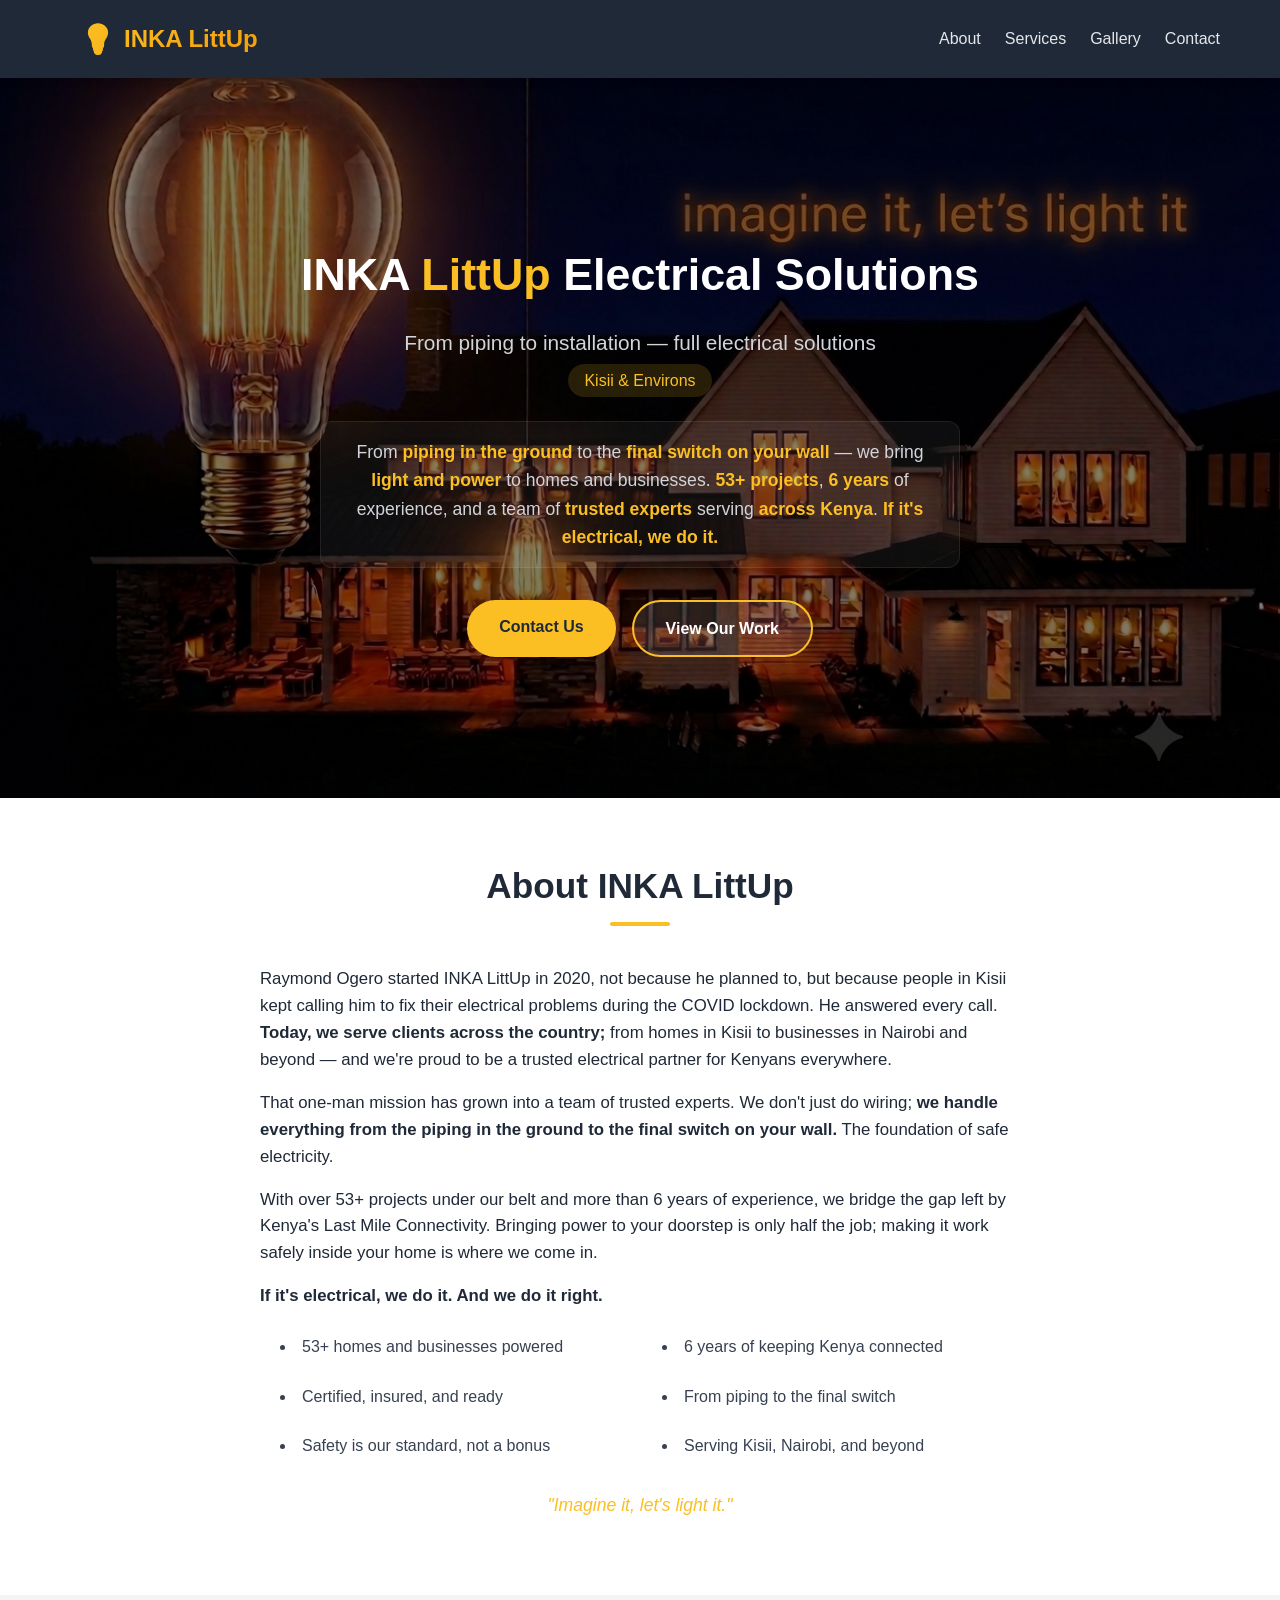
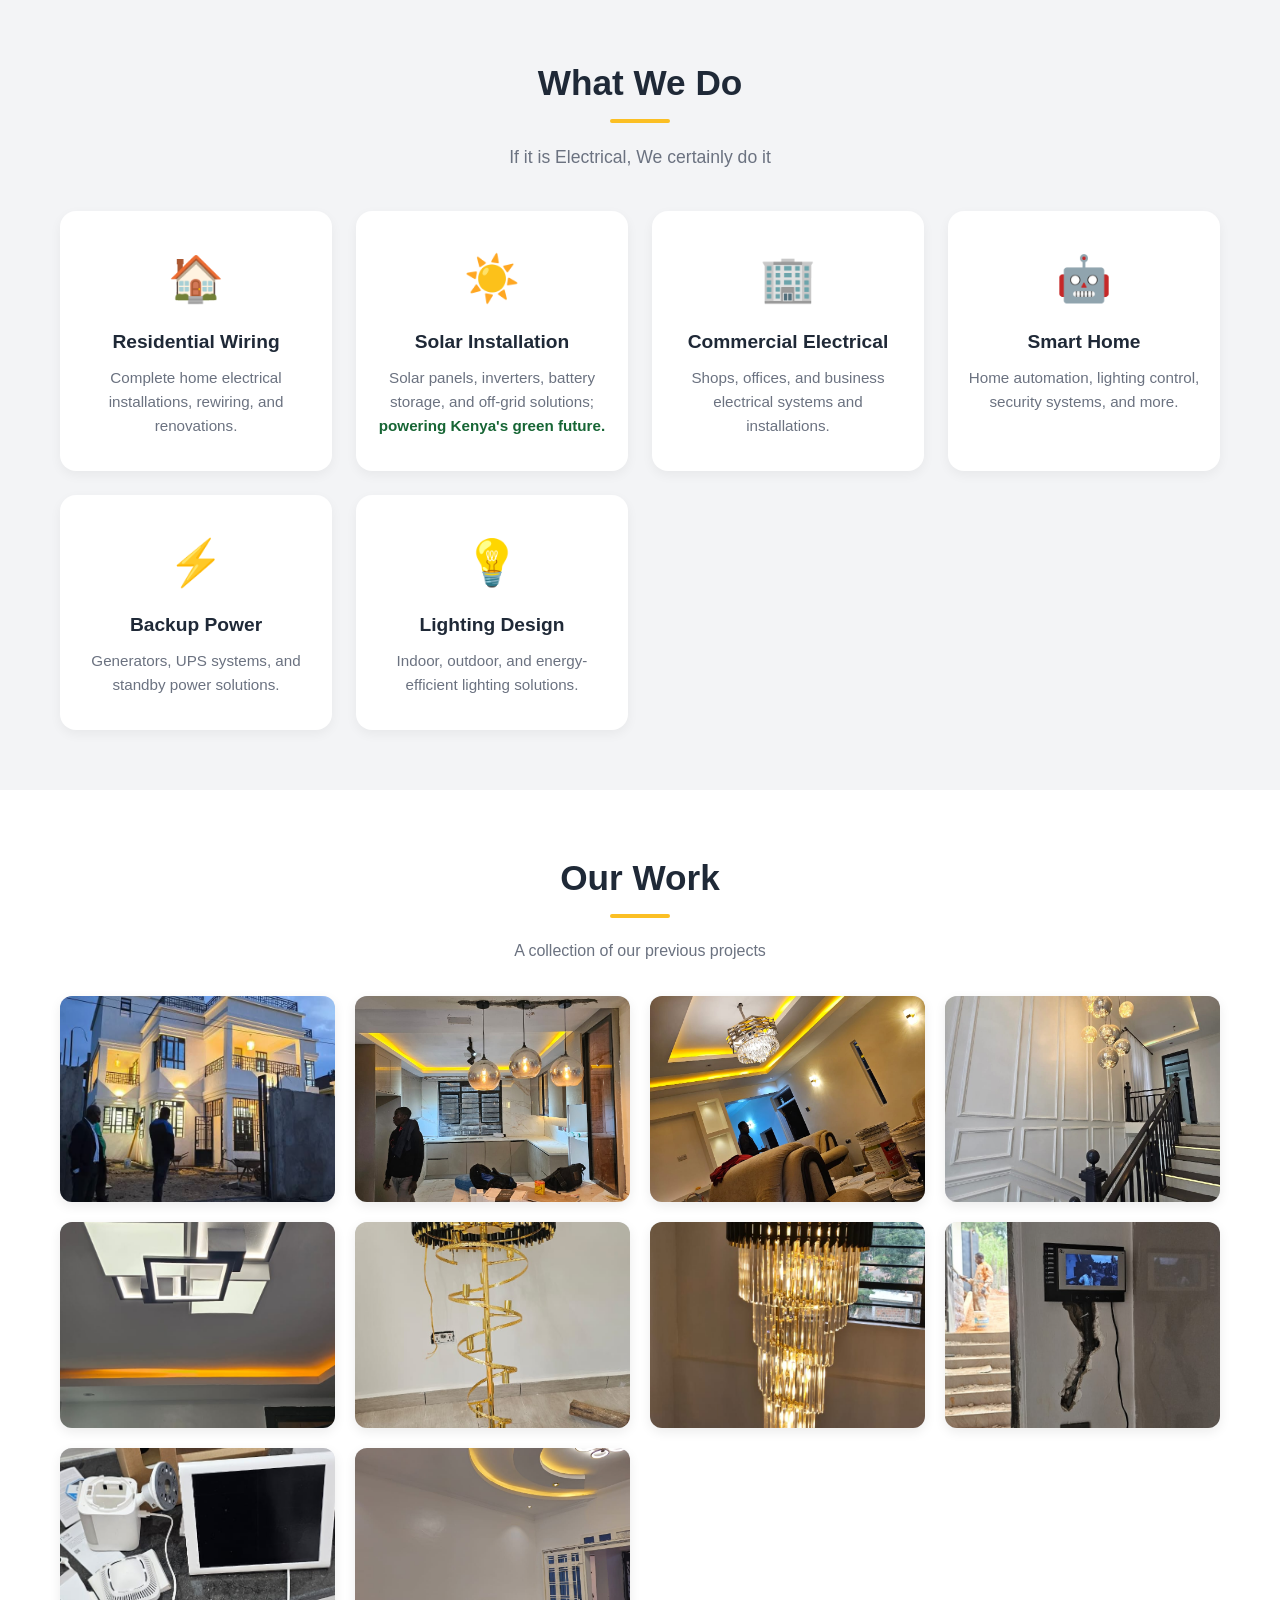
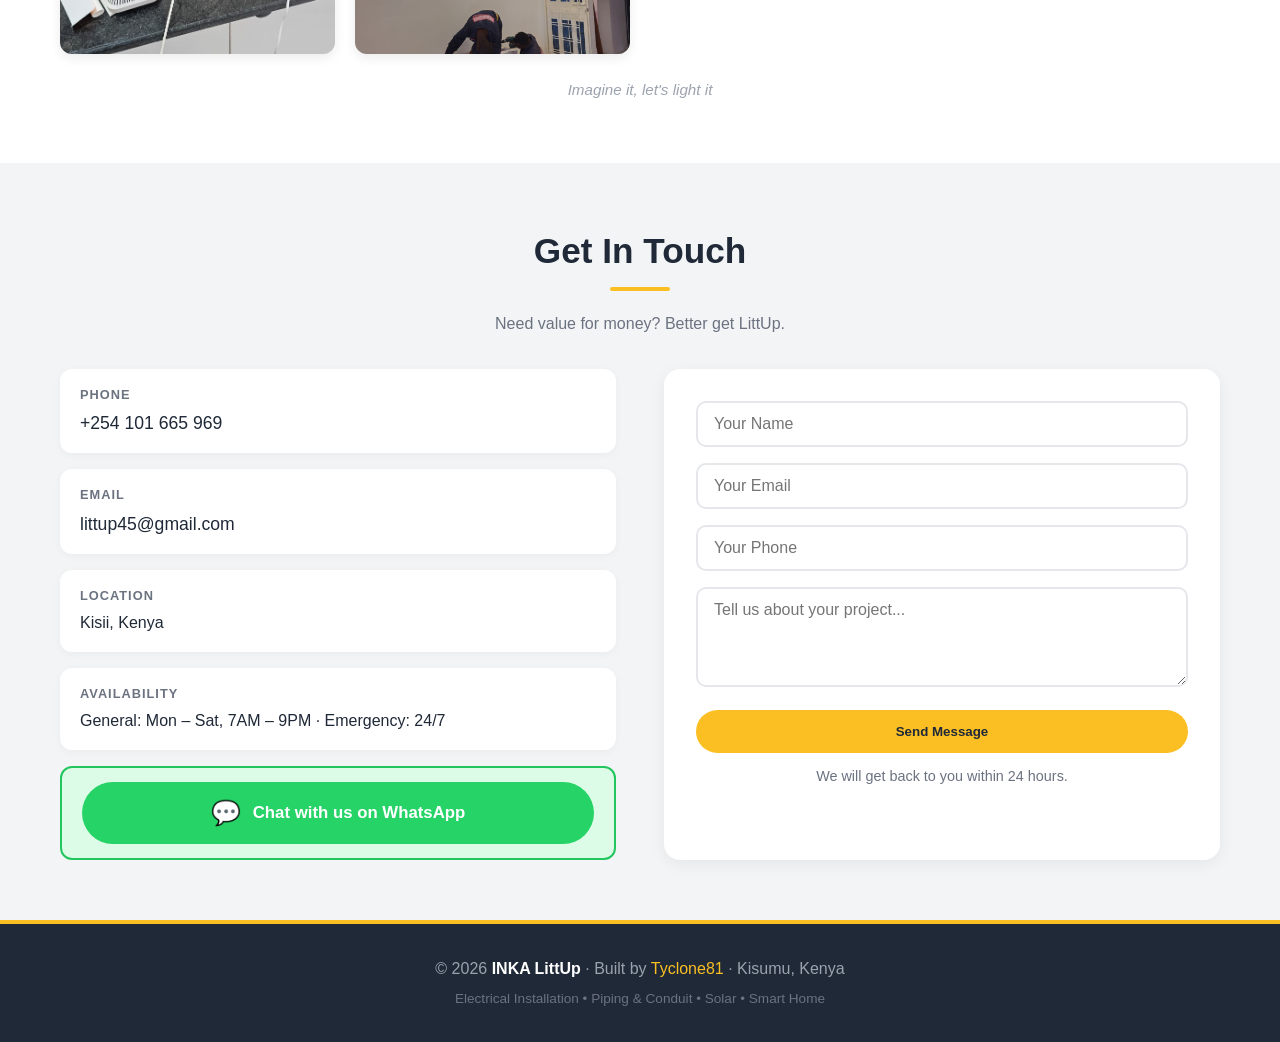
<file: index.html>
<!DOCTYPE html>
<html lang="en">
<head>
    <meta charset="UTF-8" />
    <meta name="viewport" content="width=device-width, initial-scale=1.0" />
    <title>INKA LittUp - Electrical Solutions</title>
    
    <!-- Social Preview Image (for WhatsApp, Google, Facebook) -->
    <meta property="og:title" content="INKA LittUp - Electrical Solutions" />
    <meta property="og:description" content="Your trusted electrical partner in Kisii. From piping to installation, we bring light and power to homes and businesses." />
    <meta property="og:image" content="https://yourdomain.com/static/cover.jpg" />
    <meta property="og:url" content="https://yourdomain.com" />
    <meta property="og:type" content="website" />
    
    <!-- Favicon (small icon in browser tab) -->
    <link rel="icon" href="data:image/svg+xml,<svg xmlns='http://www.w3.org/2000/svg' viewBox='0 0 100 100'><text y='.9em' font-size='90'>💡</text></svg>" />
    
    <link rel="stylesheet" href="/static/styles.css" />
</head>
<body>

    <!-- ============================================ -->
    <!-- NAVIGATION BAR                              -->
    <!-- ============================================ -->
    <nav>
        <div class="container nav-container">
            <div class="logo" style="margin-left: 20px; padding-left: 0;">
                <span class="logo-text" style="display: flex; align-items: center; gap: 8px;">
                    <span style="font-size: 1.8rem;">💡</span>
                    INKA LittUp
                </span>
            </div>

            <button class="hamburger" id="hamburger" aria-label="Open menu" aria-expanded="false" aria-controls="mobile-menu">
                <span class="bar"></span>
                <span class="bar"></span>
                <span class="bar"></span>
            </button>

            <ul class="nav-links">
                <li><a href="#about">About</a></li>
                <li><a href="#services">Services</a></li>
                <li><a href="#gallery">Gallery</a></li>
                <li><a href="#contact">Contact</a></li>
            </ul>
        </div>
    </nav>

    <div id="mobile-menu" class="mobile-menu" aria-hidden="true">
        <button class="mobile-close" id="mobile-close" aria-label="Close menu">✕</button>
        <ul class="mobile-nav-links">
            <li><a href="#about">About</a></li>
            <li><a href="#services">Services</a></li>
            <li><a href="#gallery">Gallery</a></li>
            <li><a href="#contact">Contact</a></li>
        </ul>
    </div>

    <!-- ============================================ -->
    <!-- HERO SECTION WITH COVER IMAGE               -->
    <!-- ============================================ -->
    <section class="hero">
            <div class="container hero-content">
            <h1>INKA <span class="highlight">LittUp</span> Electrical Solutions</h1>
            <p class="hero-subtitle">
                From piping to installation &mdash; full electrical solutions<br />
                <span class="location">Kisii &amp; Environs</span>
            </p>
            <p class="hero-bio">
                From <strong>piping in the ground</strong> to the <strong>final switch on your wall</strong> — 
                we bring <strong>light and power</strong> to homes and businesses. <strong>53+ projects</strong>, 
                <strong>6 years</strong> of experience, and a team of <strong> trusted experts</strong> serving <strong>across Kenya</strong>. 
                <strong>If it's electrical, we do it.</strong>
            </p>
            <div class="hero-buttons">
                <a href="#contact" class="btn btn-primary"> Contact Us</a>
                <a href="#gallery" class="btn btn-secondary"> View Our Work</a>
            </div>
        </div>
    </section>

        
    <!-- ============================================ -->
    <!-- ABOUT SECTION - THE MUCH BETTER VERSION      -->
    <!-- ============================================ -->
    <section id="about" class="about">
        <div class="container">
            <h2>About INKA LittUp</h2>
            <div class="about-text" style="max-width: 800px; margin: 0 auto; padding: 0 20px;">
                <p>
                    Raymond Ogero started INKA LittUp in 2020, not because he planned to, 
                    but because people in Kisii kept calling him to fix their electrical problems during 
                    the COVID lockdown. He answered every call. <strong>Today, we serve clients across the country;</strong> 
                    from homes in Kisii to businesses in Nairobi and beyond — and we're proud to be a 
                    trusted electrical partner for Kenyans everywhere.
                </p>
                <p>
                    That one-man mission has grown into a team of trusted experts. 
                    We don't just do wiring; <strong>we handle everything from the piping in the ground 
                    to the final switch on your wall.</strong> The foundation of safe electricity.
                </p>
                <p>
                    With over 53+ projects under our belt and more than 6 years of experience, 
                    we bridge the gap left by Kenya's Last Mile Connectivity. Bringing 
                    power to your doorstep is only half the job; making it work safely inside your home 
                    is where we come in.
                </p>
                <p>
                    <strong>If it's electrical, we do it. And we do it right.</strong>
                </p>
                <ul style="list-style: disc inside; padding-left: 20px; display: grid; grid-template-columns: 1fr 1fr; gap: 8px 24px; margin-top: 12px;">
                    <li>53+ homes and businesses powered</li>
                    <li>6 years of keeping Kenya connected</li>
                    <li>Certified, insured, and ready</li>
                    <li>From piping to the final switch</li>
                    <li>Safety is our standard, not a bonus</li>
                    <li>Serving Kisii, Nairobi, and beyond</li>
                </ul>
                <p style="text-align: center; margin-top: 24px; color: #fbbf24; font-style: italic; font-size: 1.1rem;">
                    "Imagine it, let's light it."
                </p>
            </div>
        </div>
    </section>

    <!-- ============================================ -->
    <!-- SERVICES SECTION - CLEAN VERSION            -->
    <!-- ============================================ -->
    <section id="services" class="services">
        <div class="container">
            <h2>What We Do</h2>
            <p class="services-subtitle">If it is Electrical, We certainly do it</p>
            <div class="service-grid">
                <!-- Service 1: Residential -->
                <div class="service-card">
                    <div class="service-icon">🏠</div>
                    <h3>Residential Wiring</h3>
                    <p>Complete home electrical installations, rewiring, and renovations.</p>
                </div>
                
                <!-- Service 2: Solar -->
                <!-- Service 2: Solar -->
                <div class="service-card">
                    <div class="service-icon" style="color: #22c55e;">☀️</div>
                    <h3>Solar Installation</h3>
                    <p>Solar panels, inverters, battery storage, and off-grid solutions; <strong style="color: #166534;">powering Kenya's green future.</strong></p>
                </div>
                                
                <!-- Service 3: Commercial -->
                <div class="service-card">
                    <div class="service-icon">🏢</div>
                    <h3>Commercial Electrical</h3>
                    <p>Shops, offices, and business electrical systems and installations.</p>
                </div>
                
                <!-- Service 4: Smart Home -->
                <div class="service-card">
                    <div class="service-icon">🤖</div>
                    <h3>Smart Home</h3>
                    <p>Home automation, lighting control, security systems, and more.</p>
                </div>
                
                <!-- Service 5: Backup Power -->
                <div class="service-card">
                    <div class="service-icon">⚡</div>
                    <h3>Backup Power</h3>
                    <p>Generators, UPS systems, and standby power solutions.</p>
                </div>
                
                <!-- Service 6: Lighting -->
                <div class="service-card">
                    <div class="service-icon">💡</div>
                    <h3>Lighting Design</h3>
                    <p>Indoor, outdoor, and energy-efficient lighting solutions.</p>
                </div>
            </div>
        </div>
    </section>

    <!-- ============================================ -->
    <!-- GALLERY SECTION WITH 10 IMAGES              -->
    <!-- ============================================ -->
    <section id="gallery" class="gallery">
        <div class="container">
            <h2>Our Work</h2>
            <p class="gallery-subtitle">A collection of our previous projects</p>
            <div class="gallery-grid">
                <div class="gallery-item"><a href="#img1"><img src="/static/job1.jpg" alt="Job 1" /></a></div>
                <div class="gallery-item"><a href="#img2"><img src="/static/job2.jpg" alt="Job 2" /></a></div>
                <div class="gallery-item"><a href="#img3"><img src="/static/job3.jpg" alt="Job 3" /></a></div>
                <div class="gallery-item"><a href="#img4"><img src="/static/job4.jpg" alt="Job 4" /></a></div>
                <div class="gallery-item"><a href="#img5"><img src="/static/job5.jpg" alt="Job 5" /></a></div>
                <div class="gallery-item"><a href="#img6"><img src="/static/job6.jpg" alt="Job 6" /></a></div>
                <div class="gallery-item"><a href="#img7"><img src="/static/job7.jpg" alt="Job 7" /></a></div>
                <div class="gallery-item"><a href="#img8"><img src="/static/job8.jpg" alt="Job 8" /></a></div>
                <div class="gallery-item"><a href="#img9"><img src="/static/job9.jpg" alt="Job 9" /></a></div>
                <div class="gallery-item"><a href="#img0"><img src="/static/job0.jpg" alt="Job 10" /></a></div>
            </div>
            <p class="gallery-note">
                <em>Imagine it, let's light it</em>
            </p>
        </div>
    </section>

    <!-- ============================================ -->
    <!-- LIGHTBOX OVERLAYS (FIXED CLOSE BUTTON)      -->
    <!-- ============================================ -->
    <div class="lightbox" id="img1"><a href="#gallery" class="lightbox-close">✕</a><img src="/static/job1.jpg" alt="Job 1" /></div>
    <div class="lightbox" id="img2"><a href="#gallery" class="lightbox-close">✕</a><img src="/static/job2.jpg" alt="Job 2" /></div>
    <div class="lightbox" id="img3"><a href="#gallery" class="lightbox-close">✕</a><img src="/static/job3.jpg" alt="Job 3" /></div>
    <div class="lightbox" id="img4"><a href="#gallery" class="lightbox-close">✕</a><img src="/static/job4.jpg" alt="Job 4" /></div>
    <div class="lightbox" id="img5"><a href="#gallery" class="lightbox-close">✕</a><img src="/static/job5.jpg" alt="Job 5" /></div>
    <div class="lightbox" id="img6"><a href="#gallery" class="lightbox-close">✕</a><img src="/static/job6.jpg" alt="Job 6" /></div>
    <div class="lightbox" id="img7"><a href="#gallery" class="lightbox-close">✕</a><img src="/static/job7.jpg" alt="Job 7" /></div>
    <div class="lightbox" id="img8"><a href="#gallery" class="lightbox-close">✕</a><img src="/static/job8.jpg" alt="Job 8" /></div>
    <div class="lightbox" id="img9"><a href="#gallery" class="lightbox-close">✕</a><img src="/static/job9.jpg" alt="Job 9" /></div>
    <div class="lightbox" id="img0"><a href="#gallery" class="lightbox-close">✕</a><img src="/static/job0.jpg" alt="Job 0" /></div>
    
    <!-- ============================================ -->
    <!-- CONTACT SECTION                              -->
    <!-- ============================================ -->
    <section id="contact" class="contact">
        <div class="container">
            <h2>Get In Touch</h2>
            <p class="contact-subtitle">
                Need value for money? Better get LittUp.
            </p>
            <div class="contact-grid">
                <!-- LEFT SIDE: Contact Info -->
                <div class="contact-info">
                    <div class="contact-item">
                        <span class="contact-label">Phone</span>
                        <a href="tel:+254101665969">+254 101 665 969</a>
                    </div>
                    <div class="contact-item">
                        <span class="contact-label">Email</span>
                        <a href="mailto:littup45@gmail.com">littup45@gmail.com</a>
                    </div>
                    <div class="contact-item">
                        <span class="contact-label">Location</span>
                        <span>Kisii, Kenya</span>
                    </div>
                    <div class="contact-item">
                        <span class="contact-label">Availability</span>
                        <span>General: Mon – Sat, 7AM – 9PM &middot; Emergency: 24/7</span>
                    </div>
                    
                    <!-- WHATSAPP BUTTON -->
                    <div style="background: #dcfce7; border: 2px solid #22c55e; padding: 14px 20px; border-radius: 12px;">
                        <a href="https://wa.me/254101665969?text=Hallo%20INKA%20LittUp!%20I%20need%20an%20electrician." 
                           target="_blank" 
                           rel="noopener noreferrer" 
                           style="display: flex; align-items: center; gap: 12px; background: #25D366; color: white; padding: 12px 24px; border-radius: 40px; text-decoration: none; font-weight: 600; font-size: 1.05rem; transition: all 0.2s; width: 100%; justify-content: center; border: none;">
                            <span style="font-size: 1.5rem;">💬</span>
                            Chat with us on WhatsApp
                        </a>
                    </div>
                </div>
                
                <!-- RIGHT SIDE: Contact Form -->
                <div class="contact-form">
                    <form action="https://formspree.io/f/xjgnvebo" method="POST">
                        <input type="text" name="name" placeholder="Your Name" required />
                        <input type="email" name="email" placeholder="Your Email" required />
                        <input type="tel" name="phone" placeholder="Your Phone" />
                        <textarea name="message" rows="4" placeholder="Tell us about your project..."></textarea>
                        <button type="submit" class="btn btn-primary">Send Message</button>
                    </form>
                    <p class="form-note">
                        We will get back to you within 24 hours.
                    </p>
                </div>
            </div>
        </div>
    </section>

        <!-- ============================================ -->
    <!-- FOOTER                                       -->
    <!-- ============================================ -->
    <footer>
        <div class="container">
            <p>&copy; 2026 <strong>INKA LittUp</strong> &middot; Built by <a href="https://github.com/Tyclone81" target="_blank" style="color: #fbbf24; text-decoration: none;">Tyclone81</a> &middot; Kisumu, Kenya</p>
            <p class="footer-small">
                Electrical Installation &bull; Piping &amp; Conduit &bull; Solar &bull; Smart Home
            </p>
        </div>
    </footer>
    </footer>

    <script>
        (function () {
            const hamburger = document.getElementById('hamburger');
            const mobileMenu = document.getElementById('mobile-menu');
            const closeBtn = document.getElementById('mobile-close');

            function openMenu() {
                mobileMenu.classList.add('open');
                mobileMenu.setAttribute('aria-hidden', 'false');
                if (hamburger) hamburger.setAttribute('aria-expanded', 'true');
                document.body.classList.add('menu-open');
            }

            function closeMenu() {
                mobileMenu.classList.remove('open');
                mobileMenu.setAttribute('aria-hidden', 'true');
                if (hamburger) hamburger.setAttribute('aria-expanded', 'false');
                document.body.classList.remove('menu-open');
            }

            if (hamburger) hamburger.addEventListener('click', openMenu);
            if (closeBtn) closeBtn.addEventListener('click', closeMenu);

            document.querySelectorAll('.mobile-nav-links a').forEach(a => a.addEventListener('click', closeMenu));

            document.addEventListener('keydown', (e) => {
                if (e.key === 'Escape') closeMenu();
            });
        })();
    </script>

    </body>
</html>
</file>
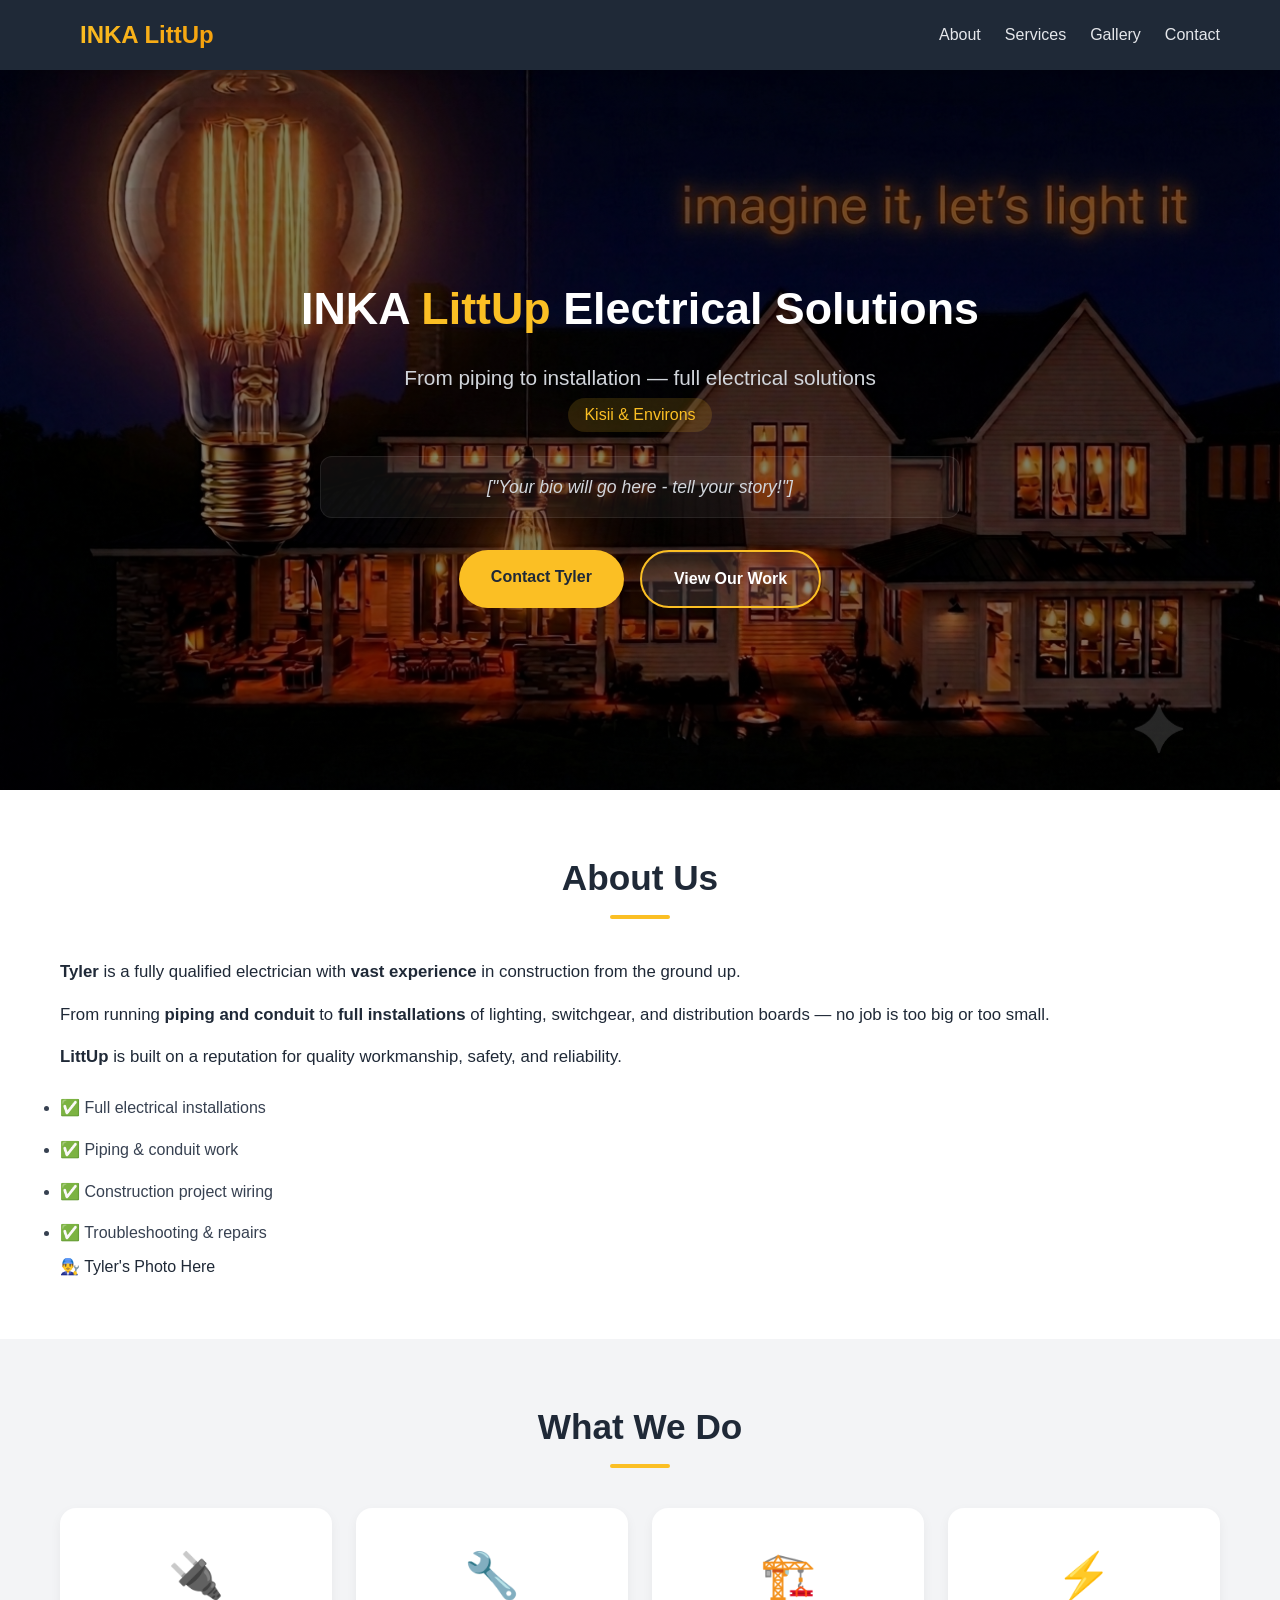
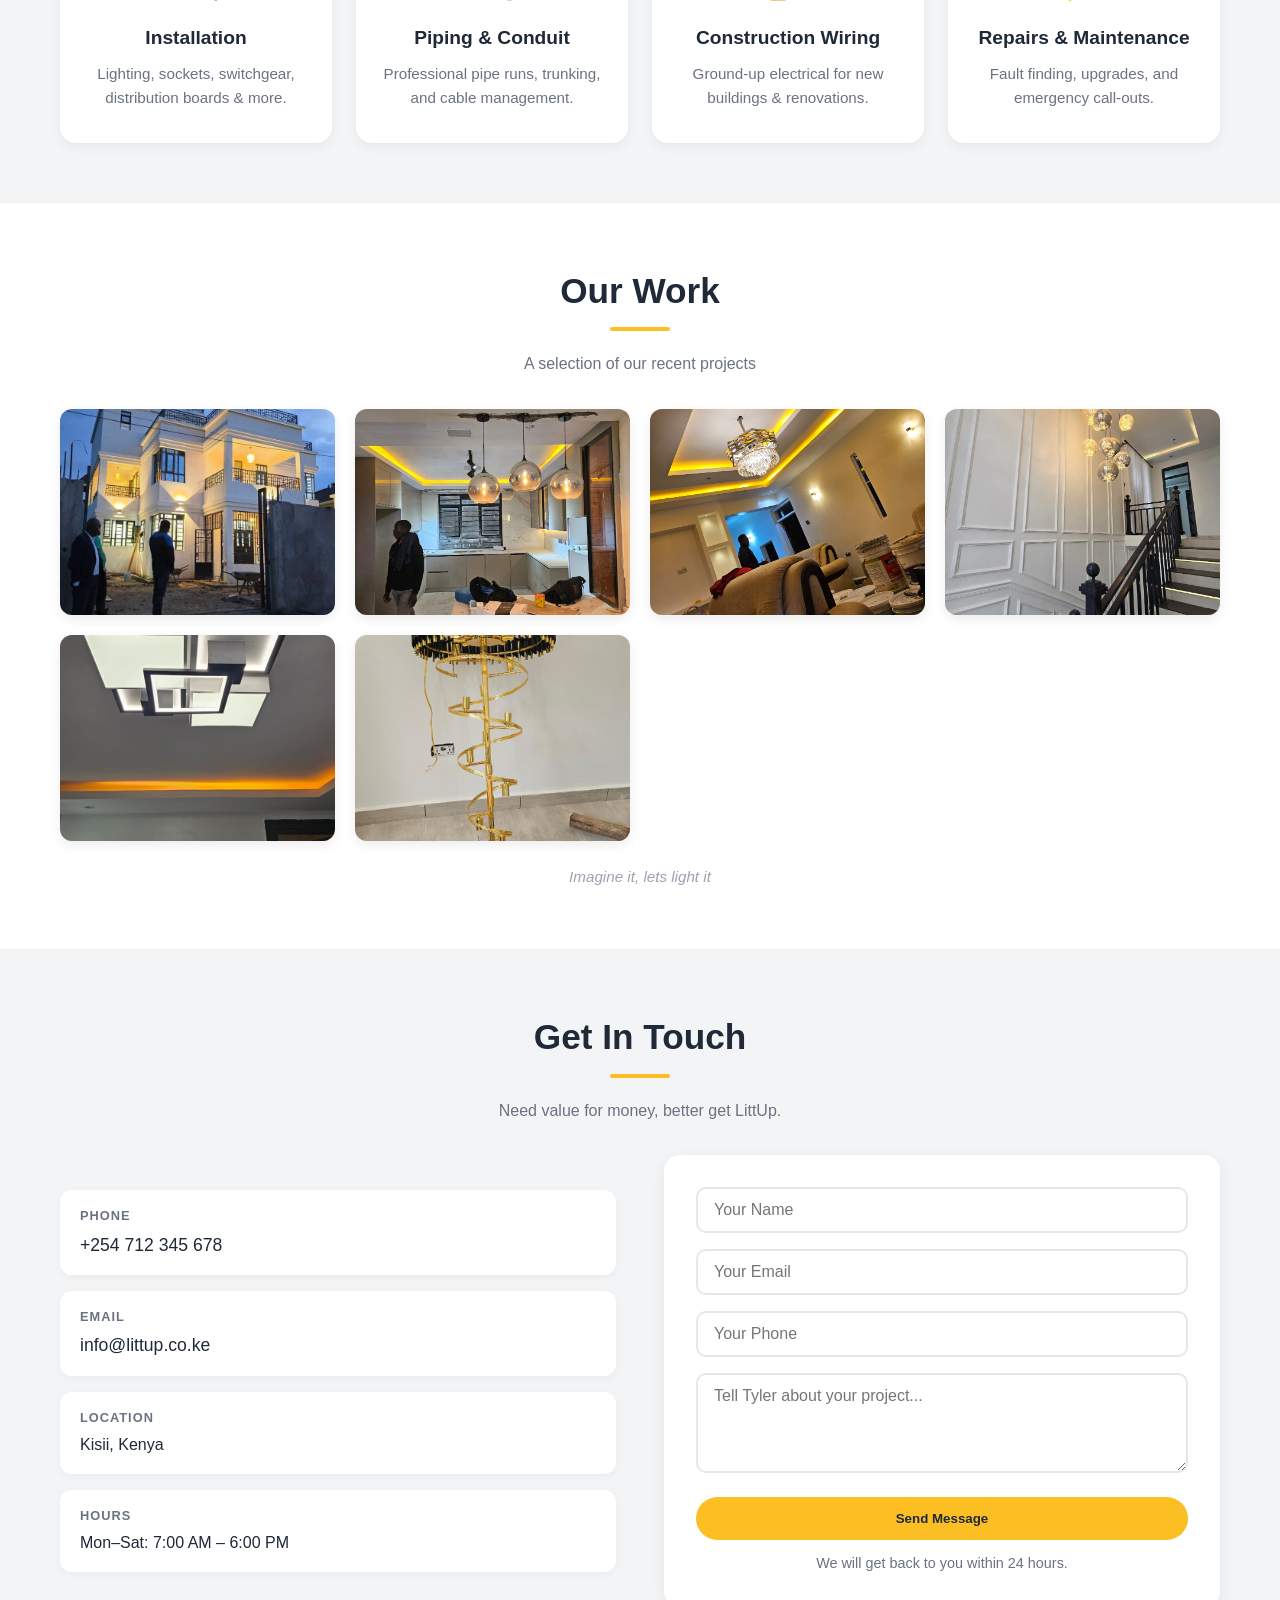
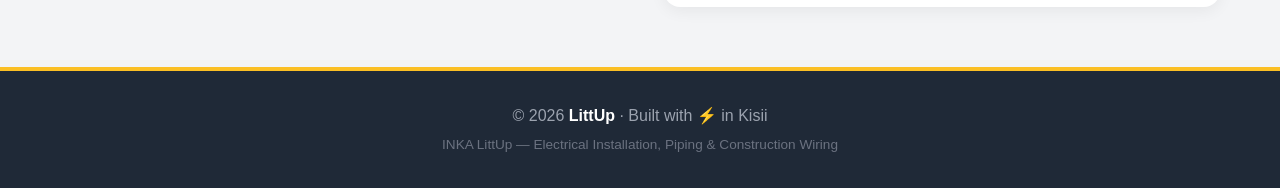
<file: littup/index.html>
<!DOCTYPE html>
<html lang="en">
<head>
    <meta charset="UTF-8" />
    <meta name="viewport" content="width=device-width, initial-scale=1.0" />
    <title> INKA LittUp </title>
    <link rel="stylesheet" href="/static/styles.css" />
</head>
<body>

    <!-- ============================================ -->
    <!-- NAVIGATION BAR                              -->
    <!-- ============================================ -->
    <nav>
        <div class="container nav-container">
            <div class="logo">
                <span class="logo-text">INKA LittUp</span>
            </div>
            <ul class="nav-links">
                <li><a href="#about">About</a></li>
                <li><a href="#services">Services</a></li>
                <li><a href="#gallery">Gallery</a></li>
                <li><a href="#contact">Contact</a></li>
            </ul>
        </div>
    </nav>

    <!-- ============================================ -->
    <!-- HERO SECTION (Big Welcome)                   -->
    <!-- ============================================ -->
    <section class="hero">
        <div class="container hero-content">
            <h1>INKA <span class="highlight">LittUp</span> Electrical Solutions</h1>
            <p class="hero-subtitle">
                From piping to installation &mdash; full electrical solutions<br />
                <span class="location"> Kisii &amp; Environs</span>
            </p>
            <p class="hero-bio">
                <em>["Your bio will go here - tell your story!"]</em>
            </p>
            <div class="hero-buttons">
                <a href="#contact" class="btn btn-primary"> Contact Tyler</a>
                <a href="#gallery" class="btn btn-secondary"> View Our Work</a>
            </div>
        </div>
    </section>

    <!-- ============================================ -->
    <!-- ABOUT SECTION                                -->
    <!-- ============================================ -->
    <section id="about" class="about">
        <div class="container">
            <h2>About Us</h2>
            <div class="about-grid">
                <div class="about-text">
                    <p>
                        <strong>Tyler</strong> is a fully qualified electrician with
                        <strong>vast experience</strong> in construction from the ground up.
                    </p>
                    <p>
                        From running <strong>piping and conduit</strong> to
                        <strong>full installations</strong> of lighting, switchgear, and
                        distribution boards &mdash; no job is too big or too small.
                    </p>
                    <p>
                        <strong>LittUp</strong> is built on a reputation for
                        quality workmanship, safety, and reliability.
                    </p>
                    <ul class="about-stats">
                        <li>✅ Full electrical installations</li>
                        <li>✅ Piping &amp; conduit work</li>
                        <li>✅ Construction project wiring</li>
                        <li>✅ Troubleshooting &amp; repairs</li>
                    </ul>
                </div>
                <div class="about-image">
                    <!-- Replace with Tyler's photo if you have one -->
                    <div class="placeholder-image">👨‍🔧 Tyler's Photo Here</div>
                </div>
            </div>
        </div>
    </section>

    <!-- ============================================ -->
    <!-- SERVICES SECTION                             -->
    <!-- ============================================ -->
    <section id="services" class="services">
        <div class="container">
            <h2>What We Do</h2>
            <div class="service-grid">
                <div class="service-card">
                    <div class="service-icon">🔌</div>
                    <h3>Installation</h3>
                    <p>Lighting, sockets, switchgear, distribution boards &amp; more.</p>
                </div>
                <div class="service-card">
                    <div class="service-icon">🔧</div>
                    <h3>Piping &amp; Conduit</h3>
                    <p>Professional pipe runs, trunking, and cable management.</p>
                </div>
                <div class="service-card">
                    <div class="service-icon">🏗️</div>
                    <h3>Construction Wiring</h3>
                    <p>Ground-up electrical for new buildings &amp; renovations.</p>
                </div>
                <div class="service-card">
                    <div class="service-icon">⚡</div>
                    <h3>Repairs &amp; Maintenance</h3>
                    <p>Fault finding, upgrades, and emergency call-outs.</p>
                </div>
            </div>
        </div>
    </section>

    <!-- ============================================ -->
    <!-- GALLERY SECTION (Your Photos)                -->
    <!-- ============================================ -->
    <section id="gallery" class="gallery">
        <div class="container">
            <h2> Our Work</h2>
            <p class="gallery-subtitle">A selection of our recent projects</p>
            <div class="gallery-grid">
                <!-- 
                    ⭐ IMPORTANT: Replace job1.jpg, job2.jpg etc. 
                    with your actual photo filenames.
                    Put your photos in the "static" folder.
                -->
                <div class="gallery-item">
                    <img src="/static/job1.jpg" alt="Electrical job 1" />
                </div>
                <div class="gallery-item">
                    <img src="/static/job2.jpg" alt="Electrical job 2" />
                </div>
                <div class="gallery-item">
                    <img src="/static/job3.jpg" alt="Electrical job 3" />
                </div>
                <div class="gallery-item">
                    <img src="/static/job4.jpg" alt="Electrical job 4" />
                </div>
                <div class="gallery-item">
                    <img src="/static/job5.jpg" alt="Electrical job 5" />
                </div>
                <div class="gallery-item">
                    <img src="/static/job6.jpg" alt="Electrical job 6" />
                </div>
            </div>
            <p class="gallery-note">
                <em> Imagine it, lets light it</em>
            </p>
        </div>
    </section>

    <!-- ============================================ -->
    <!-- CONTACT SECTION                              -->
    <!-- ============================================ -->
    <section id="contact" class="contact">
        <div class="container">
            <h2> Get In Touch</h2>
            <p class="contact-subtitle">
                Need value for money, better get LittUp.
            </p>
            <div class="contact-grid">
                <div class="contact-info">
                    <div class="contact-item">
                        <span class="contact-label"> Phone</span>
                        <a href="tel:+254712345678">+254 712 345 678</a>
                    </div>
                    <div class="contact-item">
                        <span class="contact-label"> Email</span>
                        <a href="mailto:info@littup.co.ke">info@littup.co.ke</a>
                    </div>
                    <div class="contact-item">
                        <span class="contact-label"> Location</span>
                        <span>Kisii, Kenya</span>
                    </div>
                    <div class="contact-item">
                        <span class="contact-label"> Hours</span>
                        <span>Mon&ndash;Sat: 7:00 AM &ndash; 6:00 PM</span>
                    </div>
                </div>
                <div class="contact-form">
                    <form action="#" method="POST">
                        <input type="text" placeholder="Your Name" required />
                        <input type="email" placeholder="Your Email" required />
                        <input type="tel" placeholder="Your Phone" />
                        <textarea rows="4" placeholder="Tell Tyler about your project..."></textarea>
                        <button type="submit" class="btn btn-primary">Send Message</button>
                    </form>
                    <p class="form-note">
                        We will get back to you within 24 hours.
                    </p>
                </div>
            </div>
        </div>
    </section>

    <!-- ============================================ -->
    <!-- FOOTER                                       -->
    <!-- ============================================ -->
    <footer>
        <div class="container">
            <p>&copy; 2026 <strong>LittUp</strong> &middot; Built with ⚡ in Kisii</p>
            <p class="footer-small">
                INKA LittUp &mdash; Electrical Installation, Piping &amp; Construction Wiring
            </p>
        </div>
    </footer>

</body>
</html>
</file>
<file: static/styles.css>
/* ============================================ */
/* RESET & BASE                                 */
/* ============================================ */

* {
    margin: 0;
    padding: 0;
    box-sizing: border-box;
}

html {
    scroll-behavior: smooth;
}

body {
    font-family: -apple-system, BlinkMacSystemFont, "Segoe UI", Roboto, Helvetica, Arial, sans-serif;
    background: #f9fafb;
    color: #1f2937;
    line-height: 1.6;
}

.container {
    max-width: 1200px;
    margin: 0 auto;
    padding: 0 20px;
}

/* Navigation container: keep nav content centered to align with page */
nav .container {
    max-width: 1200px;
    margin: 0 auto;
    padding: 0 20px;
}
/* ============================================ */
/* NAVIGATION                                   */
/* ============================================ */

nav {
    background: #1f2937;
    color: #ffffff;
    padding: 16px 0;
    position: sticky;
    top: 0;
    z-index: 100;
    box-shadow: 0 2px 8px rgba(0, 0, 0, 0.2);
}

.nav-container {
    display: flex;
    justify-content: space-between;
    align-items: center;
    flex-wrap: wrap;
}

/* Hamburger button (hidden on desktop) */
.hamburger {
    display: none;
    background: transparent;
    border: none;
    cursor: pointer;
    padding: 8px;
    width: 48px;
    height: 48px;
    align-items: center;
    justify-content: center;
}
.hamburger .bar {
    display: block;
    width: 24px;
    height: 3px;
    background: #e5e7eb;
    margin: 4px 0;
    transition: transform 0.25s ease, opacity 0.25s ease;
}

.hamburger {
    flex-direction: column;
    line-height: 0;
}
.hamburger .bar {
    border-radius: 2px;
}

/* Full-screen mobile menu overlay */
.mobile-menu {
    position: fixed;
    inset: 0;
    background: rgba(17, 24, 39, 0.98);
    color: #fff;
    z-index: 2000;
    display: flex;
    flex-direction: column;
    align-items: center;
    justify-content: center;
    padding: 40px 20px;
    transform: translateY(-10%);
    opacity: 0;
    pointer-events: none;
    transition: transform 0.35s cubic-bezier(.2,.9,.3,1), opacity 0.25s ease;
}
.mobile-menu.open {
    transform: translateY(0);
    opacity: 1;
    pointer-events: auto;
}
.mobile-menu .mobile-close {
    position: absolute;
    top: 18px;
    right: 18px;
    background: transparent;
    border: none;
    color: #fff;
    font-size: 2rem;
    cursor: pointer;
}
.mobile-nav-links {
    list-style: none;
    display: grid;
    gap: 18px;
    text-align: center;
}
.mobile-nav-links a {
    color: #fff;
    font-size: 1.6rem;
    text-decoration: none;
    font-weight: 700;
}
.mobile-nav-links a:hover {
    color: #fbbf24;
}

.logo {
    display: flex;
    align-items: center;
    gap: 10px;
    font-size: 1.5rem;
    font-weight: 700;
    margin-left: 20px !important;
    padding-left: 0 !important;
}

.logo-text {
    background: linear-gradient(135deg, #fbbf24, #f59e0b);
    -webkit-background-clip: text;
    -webkit-text-fill-color: transparent;
    background-clip: text;
}

.nav-links {
    display: flex;
    list-style: none;
    gap: 24px;
    flex-wrap: wrap;
}

.nav-links a {
    color: #e5e7eb;
    text-decoration: none;
    font-weight: 500;
    transition: color 0.2s;
}

.nav-links a:hover {
    color: #fbbf24;
}

/* ============================================ */
/* HERO                                         */
/* ============================================ */

.hero {
    background: linear-gradient(135deg, #1f2937 0%, #111827 100%);
    color: #ffffff;
    padding: 80px 0 60px;
    text-align: center;
}

.hero h1 {
    font-size: 2.8rem;
    margin-bottom: 16px;
}

.hero .highlight {
    color: #fbbf24;
}

.hero-subtitle {
    font-size: 1.3rem;
    color: #d1d5db;
    margin-bottom: 8px;
}

.location {
    display: inline-block;
    margin-top: 4px;
    font-size: 1rem;
    background: rgba(251, 191, 36, 0.15);
    padding: 4px 16px;
    border-radius: 20px;
    color: #fbbf24;
}

.hero-bio {
    margin: 24px auto 32px;
    max-width: 640px;
    color: #d1d5db;
    font-size: 1.1rem;
    background: rgba(255, 255, 255, 0.05);
    padding: 16px 24px;
    border-radius: 12px;
    border: 1px solid rgba(255, 255, 255, 0.08);
}

.hero-bio strong {
    color: #fbbf24;
}

.hero-buttons {
    display: flex;
    justify-content: center;
    gap: 16px;
    flex-wrap: wrap;
}

.btn {
    display: inline-block;
    padding: 14px 32px;
    border-radius: 40px;
    text-decoration: none;
    font-weight: 600;
    transition: transform 0.2s, box-shadow 0.2s;
}

.btn:hover {
    transform: translateY(-2px);
    box-shadow: 0 8px 24px rgba(0, 0, 0, 0.2);
}

.btn-primary {
    background: #fbbf24;
    color: #1f2937;
}

.btn-primary:hover {
    background: #f59e0b;
}

.btn-secondary {
    background: rgba(255, 255, 255, 0.1);
    color: #ffffff;
    border: 2px solid #fbbf24;
}

.btn-secondary:hover {
    background: rgba(251, 191, 36, 0.15);
}
/* ============================================ */
/* HERO - FULL SCREEN ON MOBILE                */
/* ============================================ */

.hero {
    background: linear-gradient(rgba(0,0,0,0.5), rgba(0,0,0,0.5)), url('/static/cover.jpg');
    background-size: cover;
    background-position: center;
    min-height: 80vh;
    display: flex;
    align-items: center;
}

@media (max-width: 768px) {
    .hero {
        min-height: 60vh;
        background-size: contain; /* Change from cover to contain */
        background-position: center;
        background-color: #1a1a2e; /* Add this */
        background-repeat: no-repeat; /* Add this */
    }
}

/* ============================================ */
/* SECTION TITLES                               */
/* ============================================ */

section {
    padding: 60px 0;
}

h2 {
    font-size: 2.2rem;
    text-align: center;
    margin-bottom: 40px;
    color: #1f2937;
}

h2::after {
    content: "";
    display: block;
    width: 60px;
    height: 4px;
    background: #fbbf24;
    margin: 8px auto 0;
    border-radius: 4px;
}

/* ============================================ */
/* ABOUT                                        */
/* ============================================ */

.about {
    background: #ffffff;
}

.about-text p {
    margin-bottom: 16px;
    font-size: 1.05rem;
}

.about-text ul {
    margin-top: 16px;
}

.about-text ul li {
    padding: 8px 0;
    font-weight: 500;
    color: #374151;
}

/* ============================================ */
/* SERVICES                                     */
/* ============================================ */

.services {
    background: #f3f4f6;
}

.service-grid {
    display: grid;
    grid-template-columns: repeat(auto-fit, minmax(220px, 1fr));
    gap: 24px;
}

.service-card {
    background: #ffffff;
    border-radius: 16px;
    padding: 32px 20px;
    text-align: center !important ;
    box-shadow: 0 4px 12px rgba(0, 0, 0, 0.05);
    transition: transform 0.2s, box-shadow 0.2s;
}

.service-card:hover {
    transform: translateY(-4px);
    box-shadow: 0 12px 32px rgba(0, 0, 0, 0.1);
}

.service-icon {
    font-size: 2.8rem;
    margin-bottom: 12px;
}

.service-card h3 {
    font-size: 1.2rem;
    margin-bottom: 8px;
    color: #1f2937;
}

.service-card p {
    color: #6b7280;
    font-size: 0.95rem;
}

/* ============================================ */
/* GALLERY                                      */
/* ============================================ */

.gallery {
    background: #ffffff;
}

.gallery-subtitle {
    text-align: center;
    color: #6b7280;
    margin-top: -20px;
    margin-bottom: 32px;
}

.gallery-grid {
    display: grid;
    grid-template-columns: repeat(auto-fit, minmax(250px, 1fr));
    gap: 20px;
}

.gallery-item {
    border-radius: 12px;
    overflow: hidden;
    box-shadow: 0 4px 12px rgba(0, 0, 0, 0.08);
    aspect-ratio: 4 / 3;
    background: #e5e7eb;
}

.gallery-item img {
    width: 100%;
    height: 100%;
    object-fit: cover;
    transition: transform 0.3s;
}

.gallery-item:hover img {
    transform: scale(1.05);
}

.gallery-note {
    text-align: center;
    color: #9ca3af;
    margin-top: 24px;
    font-size: 0.95rem;
}

/* ============================================ */
/* CONTACT                                      */
/* ============================================ */

.contact {
    background: #f3f4f6;
}

.contact-subtitle {
    text-align: center;
    color: #6b7280;
    margin-top: -20px;
    margin-bottom: 32px;
}

.contact-grid {
    display: grid;
    grid-template-columns: 1fr 1fr;
    gap: 48px;
}

.contact-info {
    display: flex;
    flex-direction: column;
    gap: 16px;
    justify-content: center;
}

.contact-item {
    background: #ffffff;
    padding: 16px 20px;
    border-radius: 12px;
    box-shadow: 0 2px 8px rgba(0, 0, 0, 0.04);
}

.contact-label {
    display: block;
    font-size: 0.8rem;
    font-weight: 600;
    text-transform: uppercase;
    letter-spacing: 1px;
    color: #6b7280;
    margin-bottom: 4px;
}

.contact-item a {
    color: #1f2937;
    text-decoration: none;
    font-weight: 500;
    font-size: 1.1rem;
}

.contact-item a:hover {
    color: #f59e0b;
}

.contact-form {
    background: #ffffff;
    padding: 32px;
    border-radius: 16px;
    box-shadow: 0 4px 16px rgba(0, 0, 0, 0.06);
}

.contact-form input,
.contact-form textarea {
    width: 100%;
    padding: 12px 16px;
    margin-bottom: 16px;
    border: 2px solid #e5e7eb;
    border-radius: 10px;
    font-size: 1rem;
    font-family: inherit;
    transition: border-color 0.2s;
}

.contact-form input:focus,
.contact-form textarea:focus {
    outline: none;
    border-color: #fbbf24;
}

.contact-form button {
    width: 100%;
    border: none;
    cursor: pointer;
}

.form-note {
    text-align: center;
    margin-top: 12px;
    font-size: 0.9rem;
    color: #6b7280;
}

/* ============================================ */
/* WHATSAPP BUTTON                              */
/* ============================================ */

.whatsapp-contact {
    background: #f0fdf4 !important;
    border: 2px solid #25D366 !important;
}

.whatsapp-btn {
    display: inline-flex !important;
    align-items: center !important;
    gap: 10px !important;
    background: #25D366 !important;
    color: #ffffff !important;
    padding: 10px 20px !important;
    border-radius: 40px !important;
    text-decoration: none !important;
    font-weight: 600 !important;
    transition: all 0.2s ease !important;
    width: 100% !important;
    justify-content: center !important;
}

.whatsapp-btn:hover {
    background: #1da851 !important;
    transform: translateY(-2px) !important;
    box-shadow: 0 8px 24px rgba(37, 211, 102, 0.4) !important;
    color: #ffffff !important;
}

.whatsapp-btn-icon {
    font-size: 1.4rem !important;
}

/* ============================================ */
/* FOOTER                                       */
/* ============================================ */

footer {
    background: #1f2937;
    color: #9ca3af;
    text-align: center;
    padding: 32px 0;
    border-top: 4px solid #fbbf24;
}

footer strong {
    color: #ffffff;
}

.footer-small {
    font-size: 0.85rem;
    margin-top: 6px;
    color: #6b7280;
}

/* ============================================ */
/* RESPONSIVE (Mobile Friendly)                 */
/* ============================================ */

@media (max-width: 768px) {
    .nav-container {
        flex-direction: column;
        gap: 12px;
    }

    /* On mobile hide the inline nav and show the hamburger */
    .nav-links {
        display: none;
    }

    .nav-container {
        position: relative;
    }

    /* place hamburger inside the nav, next to the logo */
    .hamburger {
        display: inline-flex;
        position: absolute;
        left: 20px; /* aligns with container padding */
        top: 50%;
        transform: translateY(-50%);
        padding: 6px;
        width: 44px;
        height: 44px;
        z-index: 2500;
        background: transparent;
        border-radius: 6px;
    }

    /* nudge the logo right so the hamburger sits visually in the logo area */
    .logo {
        margin-left: 64px !important;
    }

    .hero h1 {
        font-size: 2rem;
    }

    .hero-subtitle {
        font-size: 1rem;
    }

    .hero-bio {
        font-size: 0.95rem;
        padding: 12px 16px;
    }

    .contact-grid {
        grid-template-columns: 1fr;
        gap: 32px;
    }

    .about-text ul {
        grid-template-columns: 1fr !important;
    }

    .gallery-grid {
        grid-template-columns: repeat(auto-fit, minmax(150px, 1fr));
    }

    .contact-form {
        padding: 20px;
    }

    .service-grid {
        grid-template-columns: 1fr 1fr;
    }

    .whatsapp-btn {
        padding: 8px 16px !important;
        font-size: 0.9rem !important;
    }

    .whatsapp-btn-icon {
        font-size: 1.2rem !important;
    }
}

@media (max-width: 480px) {
    .service-grid {
        grid-template-columns: 1fr;
    }

    .hero-buttons {
        flex-direction: column;
        align-items: center;
    }

    .btn {
        width: 100%;
        text-align: center;
    }

    .contact-item {
        padding: 12px 16px;
    }
}
/* ============================================ */
/* SERVICE CARDS - HOVER ZOOM                  */

/* When mobile menu is open, prevent body scrolling */
body.menu-open {
    overflow: hidden;
}
/* ============================================ */

.service-card {
    transition: transform 0.3s ease, box-shadow 0.3s ease;
}

.service-card:hover {
    transform: scale(1.12);
    box-shadow: 0 12px 40px rgba(0, 0, 0, 0.15);
    z-index: 10;
}

/* ============================================ */
/* GALLERY IMAGES - HOVER ZOOM                 */
/* ============================================ */

.gallery-item {
    overflow: hidden;
}

.gallery-item img {
    transition: transform 0.4s ease;
}

.gallery-item:hover img {
    transform: scale(1.1);
}
/* ============================================ */
/* FORCE SERVICES SUBTITLE TO CENTER           */
/* ============================================ */

.services-subtitle {
    text-align: center !important;
    display: block !important;
    width: 100% !important;
    margin-left: auto !important;
    margin-right: auto !important;
    color: #6b7280;
    margin-top: -20px;
    margin-bottom: 40px;
    font-size: 1.1rem;
}
/* ============================================ */
/* LIGHTBOX - FULL SCREEN IMAGE VIEWER         */
/* ============================================ */

/* Hide lightboxes by default */
.lightbox {
    display: none;
    position: fixed;
    top: 0;
    left: 0;
    width: 100%;
    height: 100%;
    background: rgba(0, 0, 0, 0.92);
    z-index: 9999;
    justify-content: center;
    align-items: center;
    padding: 40px;
}

/* Show lightbox when clicked (targeted) */
.lightbox:target {
    display: flex;
}

/* Enlarged image - FORCE UNIFORM SIZE */
.lightbox img {
    max-width: 90%;
    max-height: 90%;
    min-width: 400px;
    min-height: 300px;
    width: auto;
    height: auto;
    object-fit: contain;
    border-radius: 8px;
    box-shadow: 0 20px 60px rgba(0, 0, 0, 0.8);
    animation: lightboxFade 0.3s ease;
}

/* Close button (X) */
.lightbox-close {
    position: absolute;
    top: 20px;
    right: 30px;
    color: #ffffff;
    font-size: 2.8rem;
    font-weight: 300;
    text-decoration: none;
    transition: transform 0.2s ease;
    font-family: Arial, sans-serif;
    z-index: 10000;
    line-height: 1;
}

.lightbox-close:hover {
    transform: rotate(90deg);
    color: #fbbf24;
}

/* Fade-in animation */
@keyframes lightboxFade {
    from {
        opacity: 0;
        transform: scale(0.9);
    }
    to {
        opacity: 1;
        transform: scale(1);
    }
}

/* ============================================ */
/* LIGHTBOX - RESPONSIVE                       */
/* ============================================ */

@media (max-width: 600px) {
    .lightbox {
        padding: 16px;
    }
    
    .lightbox img {
        max-width: 100%;
        max-height: 80%;
        min-width: 200px;
        min-height: 150px;
    }
    
    .lightbox-close {
        top: 12px;
        right: 20px;
        font-size: 2.2rem;
    }
}
</file>
